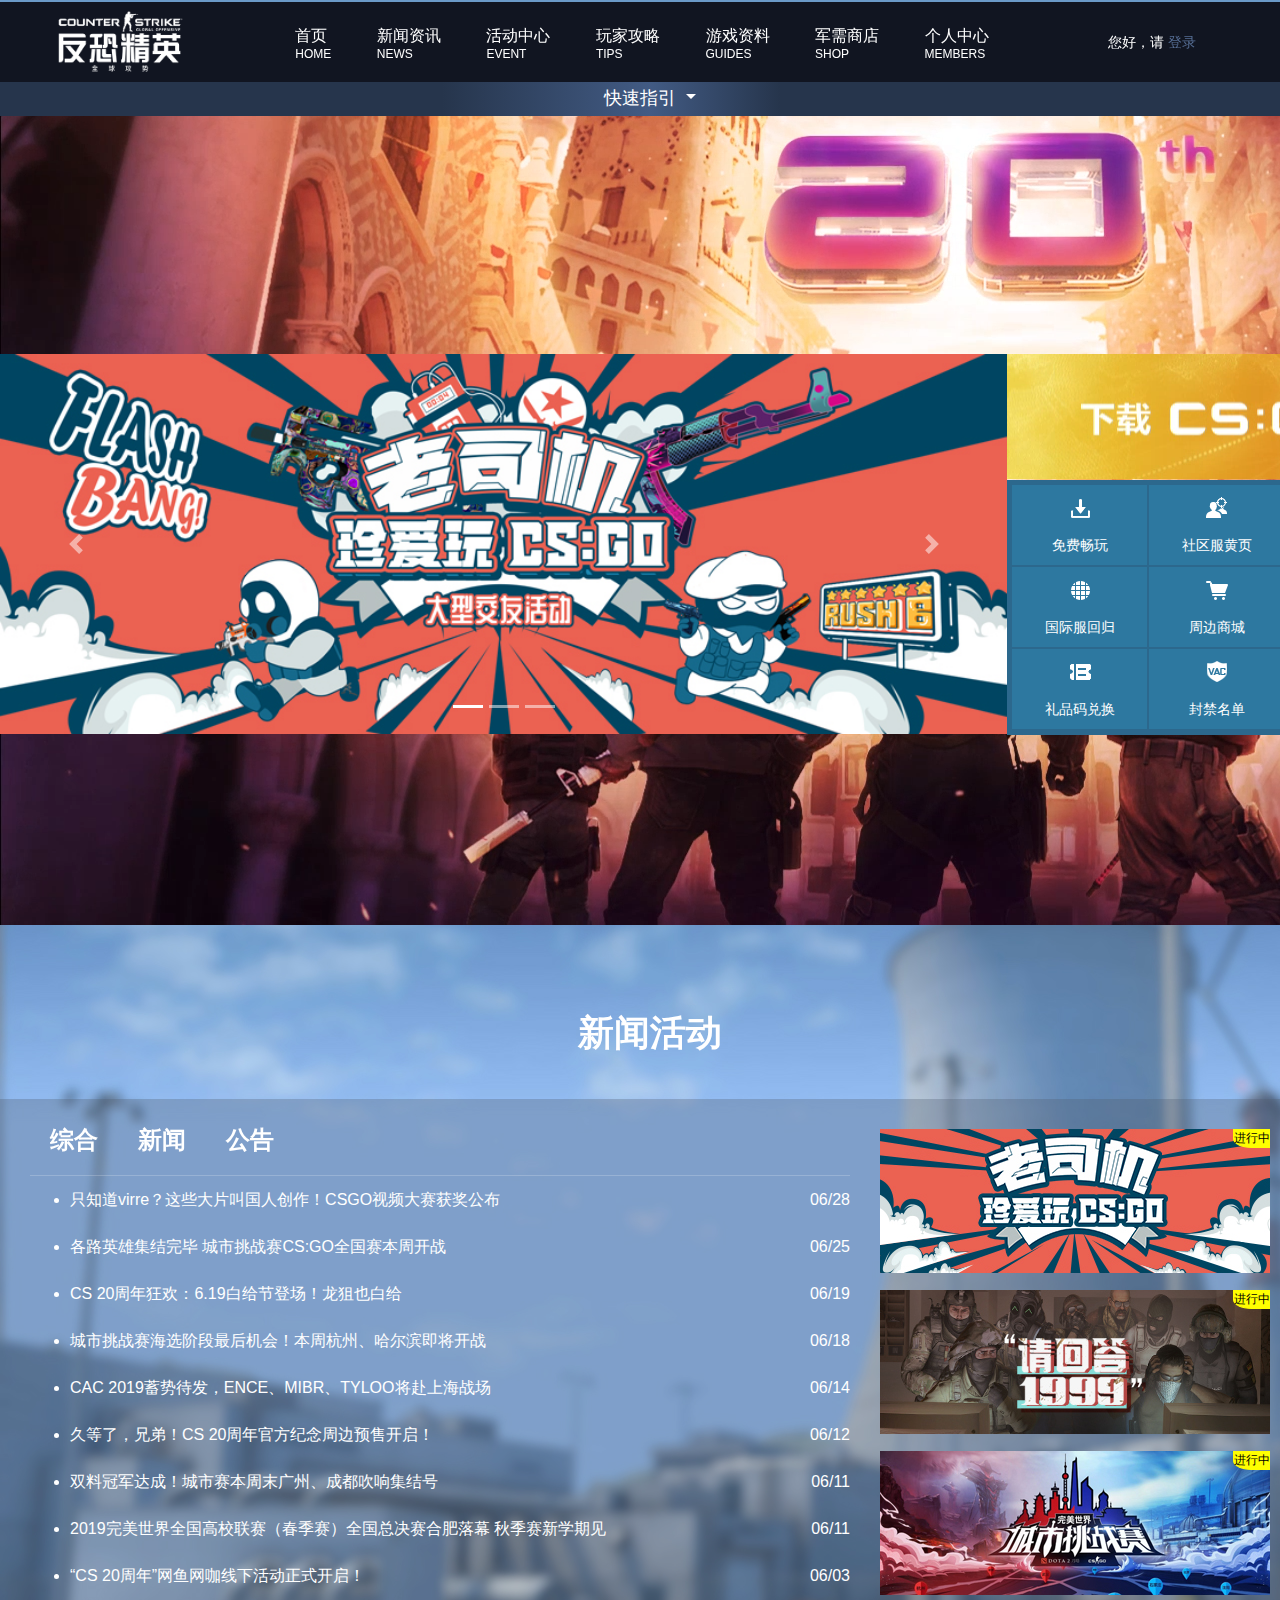
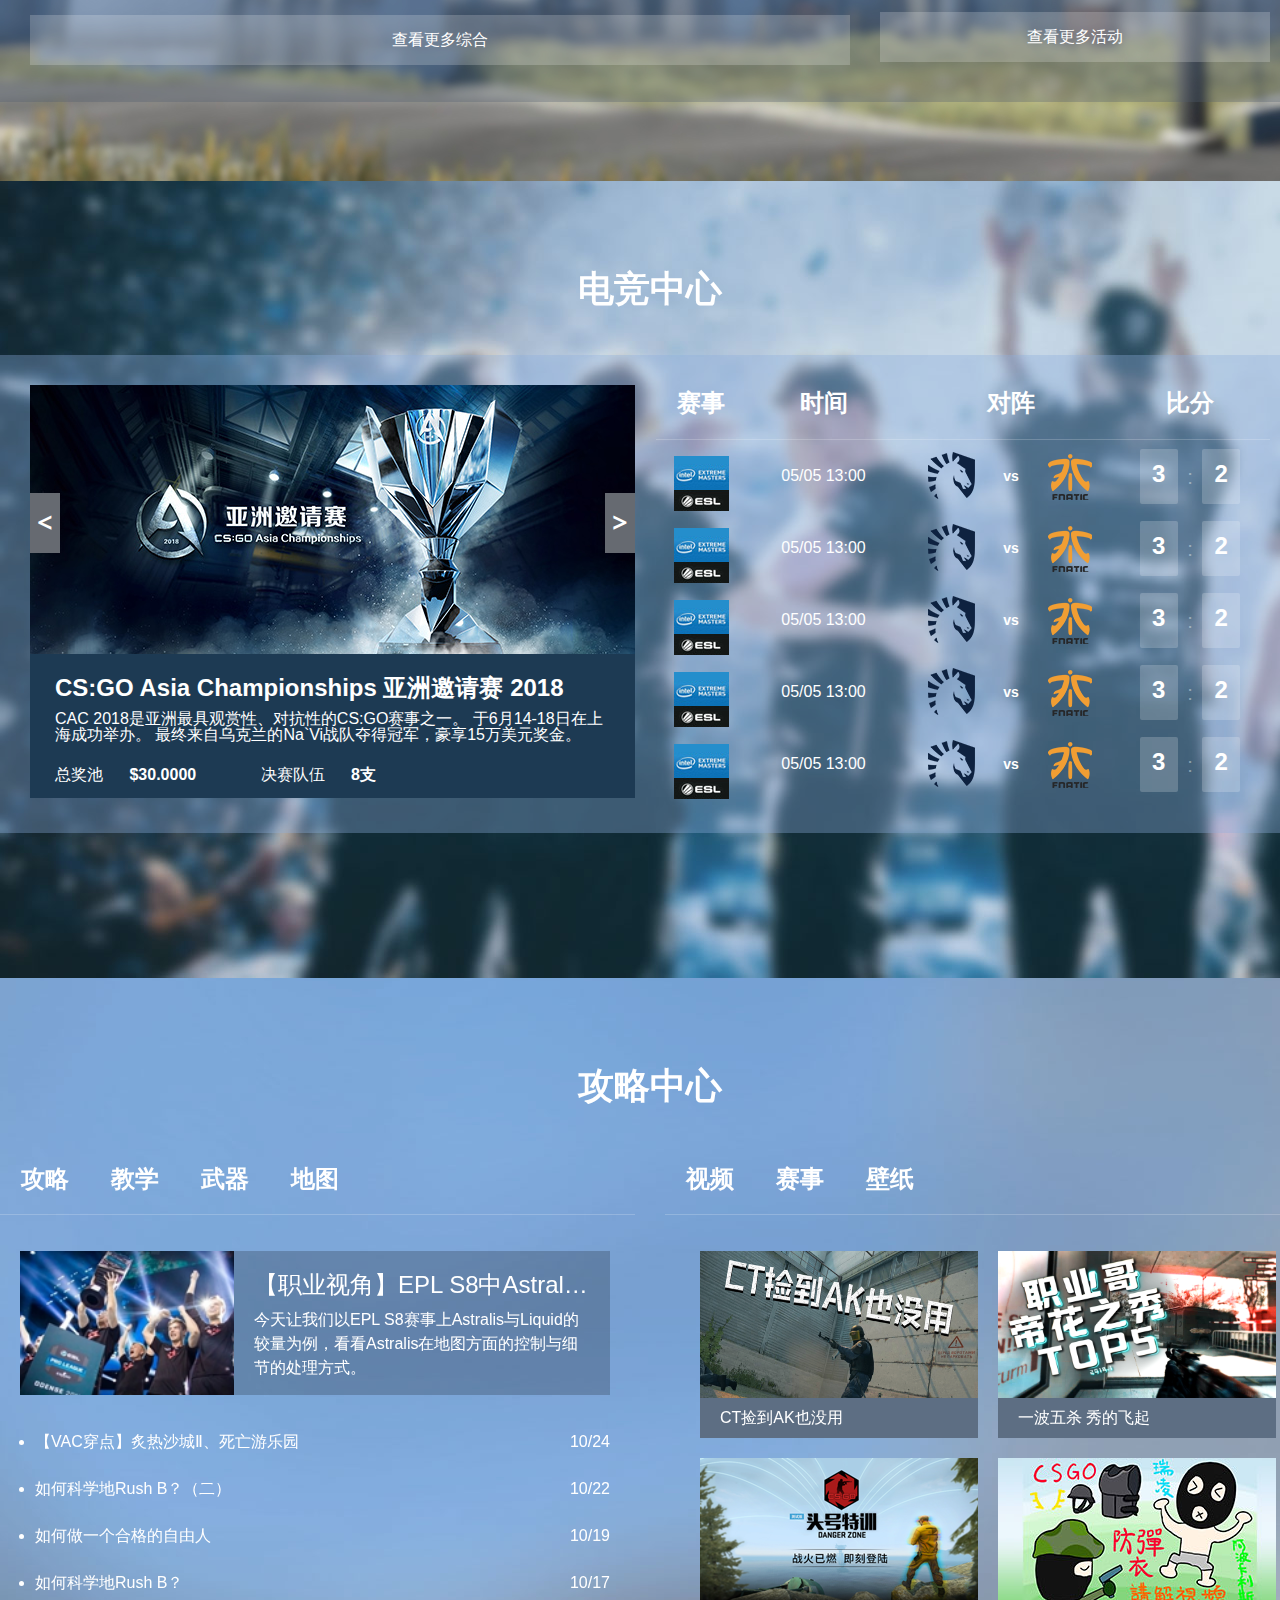
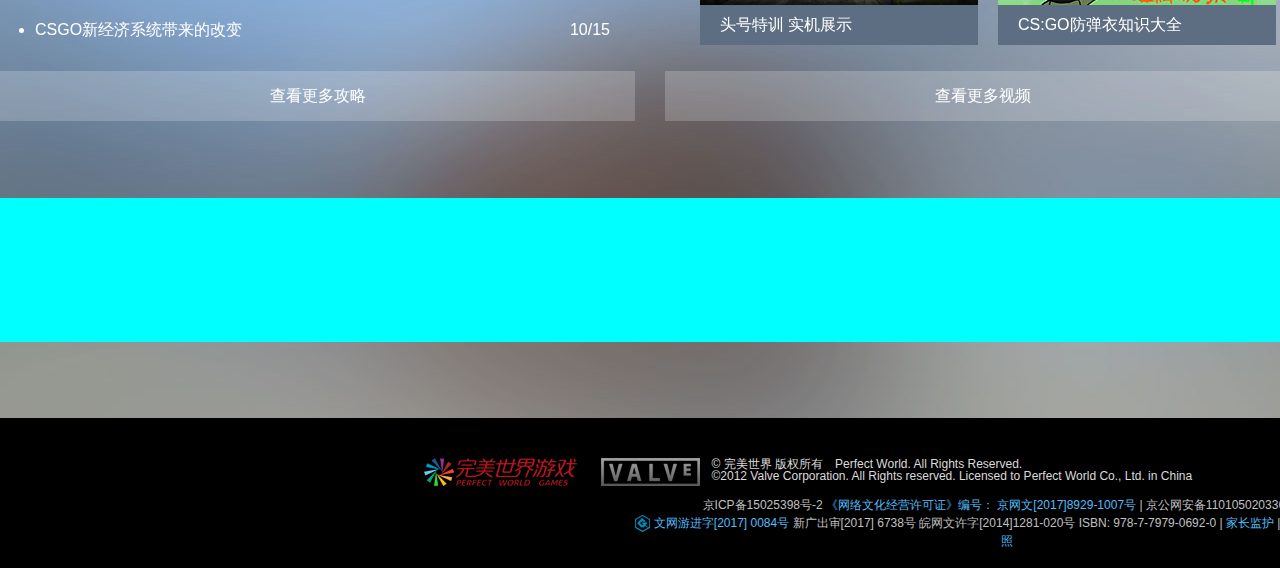
<file: html/index.html>
<!DOCTYPE html>
<html>
<head lang="en">
    <meta charset="UTF-8">
    <meta name="viewport" content="width=device-width,initial-scale=1"/>
    <title></title>
    <!--引入4个文件，必须主义倒入顺序-->
    <link rel="stylesheet" href="../css/bootstrap.css"/>
    <script src="../js/jquery.min.js"></script>
    <script src="../js/popper.min.js"></script>
    <script src="../js/bootstrap.min.js"></script>
    <link rel="stylesheet" href="../css/index.css"/>
    <link rel="stylesheet" href="../css/homepage.css"/>
    <link rel="stylesheet" href="../css/guide.css"/>
    <link rel="stylesheet" href="../css/layout.css"/>
    <link rel="stylesheet" href="../css/bg3.css"/>
    <style>
        .bg4 {
            background: url(../csgoimg/bg4.jpg);
            height: 1040px;
            background-position-y:-381px;
            background-repeat: no-repeat;
        }
        .bg4 .title{
            font-size: 36px;
            font-weight: 700;
            text-align: center;
            line-height: 1;
            padding: 90px 0 40px;
            color:#fff;
        }
        .bg4 .psp_inner{
            width: 1300px;
            margin:0 auto;
        }
        .psp_inner .psp_left {
            width: 635px;
            height: 576px;
            margin-right: 30px;
            color: #fff;
            float: left;

        }
        .psp-tabs{
            overflow: hidden;
            border-bottom: 1px solid hsla(0,0%,100%,.2);
            list-style: none;
            padding-left: 0px;
        }
        .psp-tabs li {
            color: #fff;
            font-size: 24px;
            font-weight: 700;
            height: 70px;
            line-height: 70px;
            float: left;
            position: relative;

            border-bottom: 4px solid transparent;
            cursor: pointer;
        }
        .psp-tabs li a{
            float: left;
            width: 90px;
            height: 70px;
            text-align: center;
            color: #fff;
            text-decoration: none;
        }
        #psp_details{
            position: relative;

        }
        #psp_details #gonglue,#psp_details #jiaoxue,#psp_details #wuqi,#psp_details #ditu{
            position: absolute;
        }
        .media_psp{
            height: 144px;
            margin: 36px 20px 0;
            background-color: rgba(0,0,0,.2);
            margin-right:25px;
        }

        .media_psp img{
            height: 144px;
        }

        .media_psp dt{
            width: 214px;
            height: 144px;
            overflow: hidden;
            float: left;

        }
        .media_psp dd{
            overflow: hidden;
            padding: 20px;
            position: relative;
        }
        .media_psp h4{
            font-size: 24px;
        }
        .psp_left .ul_gl{
            padding-left:40px;
            margin: 23px 25px 18px -5px;

        }
        .psp_left .ul_gl a{
            color: #fff;
            line-height: 47px;
        }
        #psp_details .a_btn,.psp_right .a_btn{
            color: #fff;
            font-size: 16px;
            text-align: center;
            display: block;
            height: 50px;
            text-decoration: none;
            line-height: 50px;
            background-color: hsla(0,0%,100%,.2);

        }
        #psp_details .tab-pane,#other_psp .tab_pane{
            display: none;
        }

        #psp_details .active,#other_psp .active{
            display: block;
        }
        .psp-tabs li:hover{
            border-bottom: 4px solid #fff;
            margin-bottom: -4px;
        }
        .psp_right{
            width: 635px;
            float: left;
        }
        .psp_right .other_thing{
            padding: 0 25px;
            margin: 26px 0 16px 0;
        }
        .other_thing table tr div{
            width: 278px;
            height: 147px;
            overflow: hidden;
        }
        .other_thing table tr tr{
            width: 278px;
            height: 188px;

        }
        .psp_right .other_thing img{
            width: 100%;
            height: 100%;
            transition: .3s ease-in-out;;
        }
        .other_thing .bizhi_img{
            width: 278px;
            height: 188px;
        }
        .other_thing .tab_img,.other_thing .bizhi_img{
            position: relative;
        }
        .psp_right .other_thing a{
            text-decoration: none;
            height: 100%;
            position: relative;
            cursor: pointer;
        }
        .psp_right .other_thing a:hover img {
            transform: scale(1.1, 1.1);
        }
        .psp_right .other_thing h3{
            color: #fff;
            font-size: 16px;
            height: 40px;
            line-height: 40px;
            padding: 0 20px;
            background-color: #5d6e83;
        }
        .other_thing .right_tab td{
            padding: 10px;
        }
        .other_thing .right_tab h3{
            margin-bottom: 0px;
            overflow: hidden;
            text-overflow: ellipsis;
            white-space: nowrap;
            max-width: 278px;
        }
        .bg4 .sprite{
            width: 1300px;
            height: 144px;
            padding-top: 94px;
            padding-left: 64px;
            background-color: aqua;
            margin: auto;
            margin-top: 77px;
        }
    </style>
</head>
<body>
<div class="body_index">
<div class="bg1" style="height: 925px">
    <div class="top1" >
        <div id="top1_1">
            <div id="top">
                <div class="ul_f_l">
                    <ul class="nav justify-content-around">

                        <li class="nav-item">
                            <div class="top_logo">
                                <a  href="https://www.csgo.com.cn/" target="_blank"><img class="img_logo_top"  src="../csgoimg/h5课程表.png" alt="反恐精英"/></a>
                            </div>
                        </li>
                        <li class="nav-item">
                            <a class="nav-link" href="https://www.csgo.com.cn/" target="_blank">
                                <h4 class="text-white mt-3 mb-0 h4_top">首页</h4>
                            <p class="p_top">HOME</p>
                            </a>
                        </li>
                        <li class="nav-item">
                            <a class="nav-link" href="https://www.csgo.com.cn/news/index.html" target="_blank">
                                <h4 class="text-white mt-3 mb-0 h4_top">新闻资讯</h4>
                                <p class="p_top">NEWS</p>
                            </a>
                        </li>
                        <li class="nav-item">
                            <a class="nav-link" href="https://www.csgo.com.cn/activity/index.html" target="_blank">
                                <h4 class="text-white mt-3 mb-0 h4_top">活动中心</h4>
                                <p class="p_top">EVENT</p>
                            </a>
                        </li>
                        <li class="nav-item">
                            <a class="nav-link" href="https://www.csgo.com.cn/strategy/index.html" target="_blank">
                                <h4 class="text-white mt-3 mb-0 h4_top">玩家攻略</h4>
                                <p class="p_top">TIPS</p>
                            </a>
                        </li>
                        <li class="nav-item">
                            <a class="nav-link" href="https://www.csgo.com.cn/hd/1610/info/index.html" target="_blank">
                                <h4 class="text-white mt-3 mb-0 h4_top">游戏资料</h4>
                                <p class="p_top">GUIDES</p>
                            </a>
                        </li>
                        <li class="nav-item">
                            <a class="nav-link" href="https://shop.csgo.com.cn/" target="_blank">
                                <h4 class="text-white mt-3 mb-0 h4_top">军需商店</h4>
                                <p class="p_top">SHOP</p>
                            </a>
                        </li>
                        <li class="nav-item">
                            <a class="nav-link" href="https://members.csgo.com.cn/" target="_blank">
                                <h4 class="text-white mt-3 mb-0 h4_top">个人中心</h4>
                                <p class="p_top">MEMBERS</p>
                            </a>
                        </li>
                        <li class="nav-item">
                            <div class="text-white top_denglu">
                                <p>您好，请<a class="text-denglu" data-toggle="modal" data-target="#mymodal" style="text-decoration: none" href=""> 登录</a></p>
                                <div id="mymodal" class="modal">
                                    <div class="modal-dialog">
                                        <div class="modal-content">
                                            <table></table>
                                            <div class="denglu">
                                                <h2>完美通行证账号登录</h2>
                                                <p><a href="https://www.csgo.com.cn/faq/fordota2.html" target="_blank">国服Dota2玩家</a>请使用已绑定的完美通行证直接登录</p>
                                                <p><a href="https://members.csgo.com.cn/findPwAccount" target="_blank">通过CSGO/Dota2账号找回完美通行证</a></p>
                                                <div style="margin-bottom:-16px ">
                                                    <div class="input_text">
                                                        <div class="png_img"><img src="../csgoimg/denglu_id.png" alt=""/></div>
                                                        <form action="">
                                                            <input class="" placeholder="输入您的手机号/邮箱地址/个性账号" type="text" />
                                                            <input class="reset" type="reset" value=""/>
                                                        </form>
                                                    </div>
                                                    <div class="input_pwd">
                                                        <div class="png_img"><img src="../csgoimg/denglu_pwd.png" alt=""/></div>
                                                        <form action="">
                                                            <input class="" placeholder="输入您的密码" type="password"/>
                                                            <input class="reset" type="reset" value=" "/>
                                                        </form>
                                                    </div>
                                                </div>
                                                <div class="rum_id">
                                                    <div class="rum_id_input">
                                                        <input type="checkbox"/>
                                                        <span>&nbsp;&nbsp;&nbsp;记住账号</span>
                                                        <a class="float-right forget_pwd"  href="https://passport.wanmei.com/password/" target="_blank">忘记密码</a>
                                                    </div>
                                                </div>
                                                <div class="clear"></div>
                                                <div class="denglu_btn">
                                                    <a href="">登录</a>
                                                </div>
                                                <div class="creat_btn">
                                                    <a href="https://passport.wanmei.com/reg/?s=csgo" target="_blank">注册完美通行证</a>
                                                </div>
                                            </div>
                                        </div>
                                    </div>
                                </div>
                            </div>
                        </li>
                    </ul>

                </div>
            </div>
        </div>
        <div id="parent" class="card border-0">
            <div class="card-header">
                <a id="zhi_yin" class="card-link " data-toggle="collapse" href="#c1" style="display: block" target="_blank">
                    <div class="zhiyin_m dropdown-toggle">
                        快速指引<span></span>
                    </div>

                </a>
            </div>
            <div id="c1" class="collapse" data-parent="#parent">
                <div class="guide">
                    <ul class="guide_ul">
                        <li class="brown">
                            <p class="step">第一步</p>
                            <a class="step_1" href="https://www.csgo.com.cn/download/index.html" target="_blank">下载国服客户端</a>
                        </li>
                        <li class="blue">
                            <p class="step">第二步</p>
                            <p class="step_2">
                                客户端内注册
                                <a href="javascript:">
                                    CS:GO账号
                                    <img style="width: 18px" src="../csgoimg/help.png" alt=""/>
                                </a>
                            </p>
                        </li>
                        <li class="blue">
                            <p class="step">第三步</p>
                            <p class="step_2">
                                注册并绑定
                                <a href="javascript:">
                                    完美通行证
                                    <img style="width: 18px" src="../csgoimg/help.png" alt=""/>
                                </a>
                            </p>
                        </li>
                        <li class="blue">
                            <p class="step">第四步</p>
                            <p class="step_3" style="margin-top: -15px">方式1：完成<a href="https://passport.wanmei.com/sso/login?service=csgo&location=2f69647665726966792f3f747970653d30" target="_blank">荣耀认证</a>免费获取CS:GO</p>
                            <p class="step_3">方式2：89元付费购买CS:GO</p>
                            <p class="step_3">方式3：2018年12月7日前购买国际服游戏的账号可以直接回归</p>
                        </li>
                        <li class="brown" target="_blank">
                            <p class="step">第五步</p>
                            <p class="step_5">立即享受畅爽国服</p>
                        </li>
                    </ul>
                    <div class="sub">
                        <div class="sub_1">
                            <span>官网内进行</span>
                        </div>
                        <div class="sub_2">
                            <span>国服客户端进行</span>
                        </div>
                        <div class="sub_3">
                            <span>可用国服客户端登录或在
                                <a href="javascript:" target="_blank">Steam加参数
                                    <img style="width: 16px" src="../csgoimg/help.png" alt=""/>
                                </a>
                            </span>
                        </div>
                    </div>

                </div>
            </div>
        </div>
    </div>
<div>
    <div class="lb_margin">
        <!--轮播-->
        <div id="demo" class="carousel slide float-left lb_left" data-ride="carousel">
            <!-- 1.轮播图片carousel-inner-->
            <div class="carousel-inner">
                <div class="carousel-item active">
                    <a href="https://csgo.wanmei.com/friends" target="_blank" ><img class="w-lb" src="../csgoimg/lb1.jpg"/></a>
                </div>
                <div class="carousel-item">
                    <a href="https://shop.csgo.com.cn/" target="_blank"><img class="w-lb" src="../csgoimg/lb2.jpg"/></a>
                </div>
                <div class="carousel-item">
                    <a href="https://esports.wanmei.com/citychallenge" target="_blank"><img class="w-lb" src="../csgoimg/lb3.jpg"/></a>
                </div>
            </div>
            <!-- 2.左右箭头-->
            <a data-slide="prev" href="#demo" class="carousel-control-prev">
                <span class="carousel-control-prev-icon"></span>
            </a>
            <a data-slide="next" href="#demo" class="carousel-control-next">
                <span class="carousel-control-next-icon"></span>
            </a>
            <!-- 3.轮播指示器-->
            <ul class="carousel-indicators">
                <li data-target="#demo" data-slide-to="0" class="active"></li>
                <li data-target="#demo" data-slide-to="1"></li>
                <li data-target="#demo" data-slide-to="2"></li>
            </ul>
        </div>
        <div class="float-left">
            <a href="https://www.csgo.com.cn/download/index.html" target="_blank" class="pb-0"><video style="width:420px" src="../csgoimg/down-csgo.MP4" loop autoplay muted></video></a>
            <div class="logo_center"style="margin-top:-6px;" >
                <div><a class="float-left logo_a_9" href="https://www.csgo.com.cn/obguide/index.html" target="_blank"><img src="../csgoimg/01.png" alt=""/><p>免费畅玩</p></a></div>
                <div><a class="float-left logo_a_9" href="http://csgo.wanmei.com/communityserver" target="_blank"><img src="../csgoimg/02.png" alt=""/><p>社区服黄页</p></a></div>
                <div><a class="float-left logo_a_9" href="https://members.csgo.com.cn/pay/" target="_blank"><img src="../csgoimg/03.png" alt=""/><p>游戏充值</p></a></div>
                <div><a class="float-left logo_a_9" href="https://www.csgo.com.cn/news/gamenews/20170913/206234.shtml" target="_blank"><img src="../csgoimg/04.png" alt=""/><p>国际服回归</p></a></div>
                <div><a class="float-left logo_a_9" href="https://shop.csgo.com.cn/" target="_blank"><img src="../csgoimg/05.png" alt=""/><p>周边商城</p></a></div>
                <div><a class="float-left logo_a_9" href="https://www.csgo.com.cn/hd/1704/newerguide/index.html" target="_blank"><img src="../csgoimg/06.png" alt=""/><p>常见问题</p></a></div>
                <div><a class="float-left logo_a_9" href="https://csgo.wanmei.com/redeem" target="_blank"><img src="../csgoimg/07.png" alt=""/><p>礼品码兑换</p></a></div>
                <div><a class="float-left logo_a_9" href="https://csgo.wanmei.com/vacban/list" target="_blank"><img src="../csgoimg/08.png" alt=""/><p>封禁名单</p></a></div>
                <div><a class="float-left logo_a_9" href="https://pvp.wanmei.com/main.html#m-csgo" target="_blank"><img src="../csgoimg/09.png" alt=""/><p>完美对战平台</p></a></div>
            </div>
        </div>
    </div>
</div>
    <div class="clear"></div>
</div>
<div class="bg2">
    <div class="title_content">
        <h1 class="news-title">新闻活动</h1>
    </div>
    <div class="news-panel">
        <div class="col-left">
            <ul class="nav new-tabs ul_news_title">
                <li>
                    <a data-toggle="tab" class="a_news_title" href="#zh">综合</a>
                </li>
                <li class="">
                    <a data-toggle="tab" class="a_news_title" href="#xw">新闻</a>
                </li>
                <li class="">
                    <a data-toggle="tab" class="a_news_title" href="#gg">公告</a>
                </li>
            </ul>
            <div class="tab-content">
                <div id="zh" class="tab-pane active">
                    <ul class="ul_news_content">
                        <li><a href="">只知道virre？这些大片叫国人创作！CSGO视频大赛获奖公布</a><span class="float-right active" style="text-align: right;line-height: 47px;">06/28</span></li>
                        <li><a href="">各路英雄集结完毕 城市挑战赛CS:GO全国赛本周开战</a><span class="float-right" style="text-align: right;line-height: 47px;">06/25</span></li>
                        <li><a href="">CS 20周年狂欢：6.19白给节登场！龙狙也白给</a><span class="float-right" style="text-align: right;line-height: 47px;">06/19</span></li>
                        <li><a href="">城市挑战赛海选阶段最后机会！本周杭州、哈尔滨即将开战</a><span class="float-right" style="text-align: right;line-height: 47px;">06/18</span></li>
                        <li><a href="">CAC 2019蓄势待发，ENCE、MIBR、TYLOO将赴上海战场</a><span class="float-right" style="text-align: right;line-height: 47px;">06/14</span></li>
                        <li><a href="">久等了，兄弟！CS 20周年官方纪念周边预售开启！</a><span class="float-right" style="text-align: right;line-height: 47px;">06/12</span></li>
                        <li><a href="">双料冠军达成！城市赛本周末广州、成都吹响集结号</a><span class="float-right" style="text-align: right;line-height: 47px;">06/11</span></li>
                        <li><a href="">2019完美世界全国高校联赛（春季赛）全国总决赛合肥落幕 秋季赛新学期见</a><span class="float-right" style="text-align: right;line-height: 47px;">06/11</span></li>
                        <li><a href="">“CS 20周年”网鱼网咖线下活动正式开启！</a><span class="float-right" style="text-align: right;line-height: 47px;">06/03</span></li>
                    </ul>
                    <a class="a_btn" href="">查看更多综合</a>
                </div>
                <div id="xw" class="tab-pane">
                    <ul class="ul_news_content">
                        <li><a href="">只知道virre？这些大片叫国人创作！CSGO视频大赛获奖公布</a><span class="float-right active" style="text-align: right;line-height: 47px;">06/28</span></li>
                        <li><a href="">各路英雄集结完毕 城市挑战赛CS:GO全国赛本周开战</a><span class="float-right" style="text-align: right;line-height: 47px;">06/25</span></li>
                        <li><a href="">CS 20周年狂欢：6.19白给节登场！龙狙也白给</a><span class="float-right" style="text-align: right;line-height: 47px;">06/19</span></li>
                        <li><a href="">城市挑战赛海选阶段最后机会！本周杭州、哈尔滨即将开战</a><span class="float-right" style="text-align: right;line-height: 47px;">06/18</span></li>
                        <li><a href="">CAC 2019蓄势待发，ENCE、MIBR、TYLOO将赴上海战场</a><span class="float-right" style="text-align: right;line-height: 47px;">06/14</span></li>
                        <li><a href="">久等了，兄弟！CS 20周年官方纪念周边预售开启！</a><span class="float-right" style="text-align: right;line-height: 47px;">06/12</span></li>
                        <li><a href="">双料冠军达成！城市赛本周末广州、成都吹响集结号</a><span class="float-right" style="text-align: right;line-height: 47px;">06/11</span></li>
                        <li><a href="">2019完美世界全国高校联赛（春季赛）全国总决赛合肥落幕 秋季赛新学期见</a><span class="float-right" style="text-align: right;line-height: 47px;">06/11</span></li>
                        <li><a href="">“CS 20周年”网鱼网咖线下活动正式开启！</a><span class="float-right" style="text-align: right;line-height: 47px;">06/03</span></li>
                    </ul>
                    <a class="a_btn" href="">查看更多新闻</a>
                </div>
                <div id="gg" class="tab-pane">
                    <ul class="ul_news_content">
                        <li><a href="">【更新】新地图加入头号特训匹配 5月22日更新公告
                        </a><span class="float-right active" style="text-align: right;line-height: 47px;">05/22</span></li>
                        <li><a href="">【更新】防爆盾出击！5月8日更新公告</a><span class="float-right" style="text-align: right;line-height: 47px;">05/08</span></li>
                        <li><a href="">【更新】2张新地图加入！4月26日更新公告</a><span class="float-right" style="text-align: right;line-height: 47px;">04/26</span></li>
                        <li><a href="">【更新】BUG修复 4月23日更新公告</a><span class="float-right" style="text-align: right;line-height: 47px;">04/23</span></li>
                        <li><a href="">【更新】地图细节调整 4月3日更新公告</a><span class="float-right" style="text-align: right;line-height: 47px;">04/03</span></li>
                        <li><a href="">【更新】殒命大厦加入服役生涯组！3月29日更新公告</a><span class="float-right" style="text-align: right;line-height: 47px;">03/29</span></li>
                        <li><a href="">卡托维兹Major国服抽奖活动中奖名单</a><span class="float-right" style="text-align: right;line-height: 47px;">03/21</span></li>
                        <li><a href="">【更新】殒命大厦加入竞技地图池 3月20日更新公告</a><span class="float-right" style="text-align: right;line-height: 47px;">03/20</span></li>
                        <li><a href="">Major限时优惠活动抽奖页面上线公告</a><span class="float-right" style="text-align: right;line-height: 47px;">03/13</span></li>
                    </ul>
                    <a class="a_btn" href="">查看更多公告</a>
                </div>
            </div>
        </div>
        <div class="col-right">
            <a href=""><div class="r_bgimg1"><span>进行中</span></div></a>
            <a href=""><div class="r_bgimg2"><span>进行中</span></div></a>
            <a href=""><div class="r_bgimg3"><span>进行中</span></div></a>
            <div><a class="a_btn" href="">查看更多活动</a></div>
        </div>
    </div>
</div>
<div class="bg3">
    <div class="title_content">
        <h1>电竞中心</h1>
    </div>
    <div class="ele_tab1">
        <div class="tab1_left">
            <a href="https://csgo.wanmei.com/cac2018/" target="_blank"><img style="height: 270px" src="../csgoimg/invite_Asia.jpg" alt=""/></a>
            <a class="go_left" href="javascript:"><</a>
            <a class="go_right" href="javascript:">></a>

            <div class="left_bottom">
                <table></table>
                <h3>CS:GO Asia Championships 亚洲邀请赛 2018</h3>
                <p class="p1">
                    CAC 2018是亚洲最具观赏性、对抗性的CS:GO赛事之一。
                    于6月14-18日在上海成功举办。
                    最终来自乌克兰的Na`Vi战队夺得冠军，豪享15万美元奖金。
                </p>
                <p class="p2">总奖池 <b>$30.0000</b> 决赛队伍 <b>8支</b></p>
            </div>
        </div>
        <div class="tab1_right">
            <div class="title_header">
                <div class="s_s" style="width:90px ">赛事</div>
                <div class="s_j" style="width:155px ">时间</div>
                <div class="d_z" style="width: 220px; ">对阵</div>
                <div class="b_f" style="width: 138px; ">比分</div>
            </div>
            <div class="details_duizhen">
                <div class="row">
                    <div class="col-saishi">
                        <img src="../csgoimg/team.jpg" class="mCS_img_loaded">
                    </div>
                    <div class="col-shijian">05/05 13:00</div>
                    <div class="col-duizheng">
                        <img src="../csgoimg/team1.png" class="mCS_img_loaded">
                        <span>vs</span>
                        <img src="../csgoimg/team2.png" class="mCS_img_loaded">
                    </div>
                    <div class="col-bifen">
                        <span class="s1">3</span>
                        <span class="s2">:</span>
                        <span class="s3">2</span>
                    </div>
                </div>
                <div class="row">
                    <div class="col-saishi">
                        <img src="../csgoimg/team.jpg" class="mCS_img_loaded">
                    </div>
                    <div class="col-shijian">05/05 13:00</div>
                    <div class="col-duizheng">
                        <img src="../csgoimg/team1.png" class="mCS_img_loaded">
                        <span>vs</span>
                        <img src="../csgoimg/team2.png" class="mCS_img_loaded">
                    </div>
                    <div class="col-bifen">
                        <span class="s1">3</span>
                        <span class="s2">:</span>
                        <span class="s3">2</span>
                    </div>
                </div>
                <div class="row">
                    <div class="col-saishi">
                        <img src="../csgoimg/team.jpg" class="mCS_img_loaded">
                    </div>
                    <div class="col-shijian">05/05 13:00</div>
                    <div class="col-duizheng">
                        <img src="../csgoimg/team1.png" class="mCS_img_loaded">
                        <span>vs</span>
                        <img src="../csgoimg/team2.png" class="mCS_img_loaded">
                    </div>
                    <div class="col-bifen">
                        <span class="s1">3</span>
                        <span class="s2">:</span>
                        <span class="s3">2</span>
                    </div>
                </div>
                <div class="row">
                    <div class="col-saishi">
                        <img src="../csgoimg/team.jpg" class="mCS_img_loaded">
                    </div>
                    <div class="col-shijian">05/05 13:00</div>
                    <div class="col-duizheng">
                        <img src="../csgoimg/team1.png" class="mCS_img_loaded">
                        <span>vs</span>
                        <img src="../csgoimg/team2.png" class="mCS_img_loaded">
                    </div>
                    <div class="col-bifen">
                        <span class="s1">3</span>
                        <span class="s2">:</span>
                        <span class="s3">2</span>
                    </div>
                </div>
                <div class="row">
                    <div class="col-saishi">
                        <img src="../csgoimg/team.jpg" class="mCS_img_loaded">
                    </div>
                    <div class="col-shijian">05/05 13:00</div>
                    <div class="col-duizheng">
                        <img src="../csgoimg/team1.png" class="mCS_img_loaded">
                        <span>vs</span>
                        <img src="../csgoimg/team2.png" class="mCS_img_loaded">
                    </div>
                    <div class="col-bifen">
                        <span class="s1">3</span>
                        <span class="s2">:</span>
                        <span class="s3">2</span>
                    </div>
                </div>
                <div class="row">
                    <div class="col-saishi">
                        <img src="../csgoimg/team.jpg" class="mCS_img_loaded">
                    </div>
                    <div class="col-shijian">05/05 13:00</div>
                    <div class="col-duizheng">
                        <img src="../csgoimg/team1.png" class="mCS_img_loaded">
                        <span>vs</span>
                        <img src="../csgoimg/team2.png" class="mCS_img_loaded">
                    </div>
                    <div class="col-bifen">
                        <span class="s1">3</span>
                        <span class="s2">:</span>
                        <span class="s3">2</span>
                    </div>
                </div>
                <div class="row">
                    <div class="col-saishi">
                        <img src="../csgoimg/team.jpg" class="mCS_img_loaded">
                    </div>
                    <div class="col-shijian">05/05 13:00</div>
                    <div class="col-duizheng">
                        <img src="../csgoimg/team1.png" class="mCS_img_loaded">
                        <span>vs</span>
                        <img src="../csgoimg/team2.png" class="mCS_img_loaded">
                    </div>
                    <div class="col-bifen">
                        <span class="s1">3</span>
                        <span class="s2">:</span>
                        <span class="s3">2</span>
                    </div>
                </div>
                <div class="row">
                    <div class="col-saishi">
                        <img src="../csgoimg/team.jpg" class="mCS_img_loaded">
                    </div>
                    <div class="col-shijian">05/05 13:00</div>
                    <div class="col-duizheng">
                        <img src="../csgoimg/team1.png" class="mCS_img_loaded">
                        <span>vs</span>
                        <img src="../csgoimg/team2.png" class="mCS_img_loaded">
                    </div>
                    <div class="col-bifen">
                        <span class="s1">3</span>
                        <span class="s2">:</span>
                        <span class="s3">2</span>
                    </div>
                </div>
            </div>

        </div>
    </div>
</div>
<div class="bg4">
    <div class="title_content">
        <header class="title">攻略中心</header>
    </div>
    <div class="psp_inner">
        <div class="psp_left">
            <ul class="nav psp-tabs j_tabs_navs">
                <li class="active"><a href="#gonglue" data-toggle="tab" >攻略</a></li>
                <li><a href="#jiaoxue" data-toggle="tab" >教学</a></li>
                <li><a href="#wuqi" data-toggle="tab">武器</a></li>
                <li><a href="#ditu" data-toggle="tab">地图</a></li>
            </ul>
            <div id="psp_details">
                <div id="gonglue" class="tab-pane active">
                    <dl class="media_psp">
                        <dt>
                            <a href="https://www.csgo.com.cn/article/details/20190110/213051.html">
                                <img src="../csgoimg/psp_1.jpg" alt=""/>
                            </a>
                        </dt>
                        <dd>
                            <h4 class="text-truncate ">【职业视角】EPL S8中Astralis在小镇的进攻与残局</h4>
                            <p>今天让我们以EPL S8赛事上Astralis与Liquid的较量为例，看看Astralis在地图方面的控制与细节的处理方式。</p>
                        </dd>
                    </dl>
                    <ul class="ul_gl">
                        <li><a href="">【VAC穿点】炙热沙城Ⅱ、死亡游乐园</a><span class="float-right active" style="text-align: right;line-height: 47px;">10/24</span></li>
                        <li><a href="">如何科学地Rush B？（二）</a><span class="float-right" style="text-align: right;line-height: 47px;">10/22</span></li>
                        <li><a href="">如何做一个合格的自由人</a><span class="float-right" style="text-align: right;line-height: 47px;">10/19</span></li>
                        <li><a href="">如何科学地Rush B？</a><span class="float-right" style="text-align: right;line-height: 47px;">10/17</span></li>
                        <li><a href="">CSGO新经济系统带来的改变</a><span class="float-right" style="text-align: right;line-height: 47px;">10/15</span></li>

                    </ul>
                    <a class="a_btn" href="">查看更多攻略</a>
                </div>
                <div id="jiaoxue" class="tab-pane">
                    <dl class="media_psp">
                        <dt>
                            <a href="https://www.csgo.com.cn/article/details/20190110/213051.html">
                                <img src="../csgoimg/psp_1.jpg" alt=""/>
                            </a>
                        </dt>
                        <dd>
                            <h4 class="text-truncate ">【职业视角】EPL S8中Astralis在小镇的进攻与残局</h4>
                            <p>今天让我们以EPL S8赛事上Astralis与Liquid的较量为例，看看Astralis在地图方面的控制与细节的处理方式。</p>
                        </dd>
                    </dl>
                    <ul class="ul_gl">
                        <li><a href="">如何科学地Rush B？（二）</a><span class="float-right" style="text-align: right;line-height: 47px;">10/22</span></li>
                        <li><a href="">如何做一个合格的自由人</a><span class="float-right" style="text-align: right;line-height: 47px;">10/19</span></li>
                        <li><a href="">如何科学地Rush B？</a><span class="float-right" style="text-align: right;line-height: 47px;">10/17</span></li>
                        <li><a href="">CSGO新经济系统带来的改变</a><span class="float-right" style="text-align: right;line-height: 47px;">10/15</span></li>
                        <li><a href="">小闪光，大作用！想玩好CSGO，这些闪光弹诀窍你得知道</a><span class="float-right" style="text-align: right;line-height: 47px;">01/25</span></li>

                    </ul>
                    <a class="a_btn" href="">查看更多教学</a>
                </div>
                <div id="wuqi" class="tab-pane">
                    <dl class="media_psp">
                        <dt>
                            <a href="https://www.csgo.com.cn/tips/weapon/20171130/208150.shtml">
                                <img src="../csgoimg/psp_2.jpg" alt=""/>
                            </a>
                        </dt>
                        <dd>
                            <h4 class="text-truncate ">那些低调的武器，现实中足以让你尖叫</h4>
                            <p>历代CS作品中，优秀的武器系统一直是游戏的亮点之一。</p>
                        </dd>
                    </dl>
                    <ul class="ul_gl">
                        <li><a href="">如何用PS绘制一把专属自己的枪械皮肤</a><span class="float-right active" style="text-align: right;line-height: 47px;">10/24</span></li>
                        <li><a href="">【CSGO水浒传】第三期：黑旋风李逵——P90</a><span class="float-right" style="text-align: right;line-height: 47px;">10/20</span></li>
                        <li><a href="">【CSGO水浒传】第二期：豹子头林冲——AK-47</a><span class="float-right" style="text-align: right;line-height: 47px;">10/19</span></li>
                        <li><a href="">CSGO水浒英雄榜之双鞭呼延灼——M4A4</a><span class="float-right" style="text-align: right;line-height: 47px;">10/18</span></li>
                        <li><a href="">暴匪专用 怼脸必备——Sawed-Off</a><span class="float-right" style="text-align: right;line-height: 47px;">09/05</span></li>

                    </ul>
                    <a class="a_btn" href="">查看更多武器</a>
                </div>
                <div id="ditu" class="tab-pane">
                    <dl class="media_psp">
                        <dt>
                            <a href="https://www.csgo.com.cn/tips/weapon/20171130/208150.shtml">
                                <img src="../csgoimg/psp_3.jpg" alt=""/>
                            </a>
                        </dt>
                        <dd>
                            <h4 class="text-truncate ">【VAC穿点】炙热沙城Ⅱ、死亡游乐园</h4>
                            <p>掌握穿点技巧，往往会在游戏中得到意想不到的收获。</p>
                        </dd>
                    </dl>
                    <ul class="ul_gl">
                        <li><a href="">盘点CSGO中以职业哥命名的点位</a><span class="float-right active" style="text-align: right;line-height: 47px;">11/24</span></li>
                        <li><a href="">当年沙二墨镜男，如今成了油腻中年大叔！</a><span class="float-right" style="text-align: right;line-height: 47px;">11/17</span></li>
                        <li><a href="">新炙热沙城2的枪位变化及投掷物简介（下）</a><span class="float-right" style="text-align: right;line-height: 47px;">10/27</span></li>
                        <li><a href="">新炙热沙城2的枪位变化及投掷物简介（上）</a><span class="float-right" style="text-align: right;line-height: 47px;">10/27</span></li>
                        <li><a href="">制霸沙2不是梦（上）这些枪位助你掌握先机</a><span class="float-right" style="text-align: right;line-height: 47px;">09/21</span></li>

                    </ul>
                    <a class="a_btn" href="">查看更多武器</a>
                </div>
            </div>
        </div>
        <div class="psp_right">
            <ul class="nav psp-tabs j_tabs_navs">
                <li class="active"><a href="#shipin" data-toggle="tab" >视频</a></li>
                <li><a href="#saishi" data-toggle="tab" >赛事</a></li>
                <li><a href="#bizhi" data-toggle="tab">壁纸</a></li>
            </ul>
            <div id="other_psp">
                <div id="shipin" class="tab_pane active">
                    <div class="other_thing">
                        <table class="right_tab">
                            <tr>
                                <td>
                                    <a href="">
                                        <div class="tab_img">
                                            <img src="../csgoimg/sp1.png" alt=""/>
                                        </div>
                                        <h3>CT捡到AK也没用</h3>
                                    </a>
                                </td>
                                <td>
                                    <a href="">
                                        <div class="tab_img">
                                            <img src="../csgoimg/sp2.png" alt=""/>
                                        </div>
                                        <h3>一波五杀 秀的飞起</h3>
                                    </a>
                                </td>
                            </tr>
                            <tr>
                                <td>
                                    <a href="">
                                        <div class="tab_img">
                                            <img src="../csgoimg/sp3.png" alt=""/>
                                        </div>
                                        <h3>头号特训 实机展示</h3>
                                    </a>
                                </td>
                                <td>
                                    <a href="">
                                        <div class="tab_img">
                                            <img src="../csgoimg/sp4.jpg" alt=""/>
                                        </div>
                                        <h3>CS:GO防弹衣知识大全</h3>
                                    </a>
                                </td>
                            </tr>
                        </table>
                    </div>
                    <a class="a_btn" href="">查看更多视频</a>
                </div>
                <div id="saishi" class="tab_pane">
                    <div class="other_thing">
                        <table class="right_tab">
                            <tr>
                                <td>
                                    <a href="">
                                        <div class="tab_img">
                                            <img src="../csgoimg/ss1.jpg" alt=""/>
                                        </div>
                                        <h3>人人都是KennyS</h3>
                                    </a>
                                </td>
                                <td>
                                    <a href="">
                                        <div class="tab_img">
                                            <img src="../csgoimg/ss2.jpg" alt=""/>
                                        </div>
                                        <h3>城市精英赛 表演赛 Flash Gaming VS MVP.K 第二场</h3>
                                    </a>
                                </td>
                            </tr>
                            <tr>
                                <td>
                                    <a href="">
                                        <div class="tab_img">
                                            <img src="../csgoimg/ss2.jpg" alt=""/>
                                        </div>
                                        <h3>城市精英赛 冠军挑战赛 Flash Gaming VS EPHORSE</h3>
                                    </a>
                                </td>
                                <td>
                                    <a href="">
                                        <div class="tab_img">
                                            <img src="../csgoimg/ss2.jpg" alt=""/>
                                        </div>
                                        <h3>城市精英赛 表演赛 Flash Gaming VS MVP.K 第一场</h3>
                                    </a>
                                </td>
                            </tr>
                        </table>
                    </div>
                    <a class="a_btn" href="">查看更多赛事</a>
                </div>
                <div id="bizhi" class="tab_pane">
                    <div class="other_thing">
                        <table class="right_tab">
                            <tr>
                                <td>
                                    <a href="">
                                        <div class="bizhi_img">
                                            <img src="../csgoimg/bz1.jpg" alt=""/>
                                        </div>
                                    </a>
                                </td>
                                <td>
                                    <a href="">
                                        <div class="bizhi_img">
                                            <img src="../csgoimg/bz2.jpg" alt=""/>
                                        </div>
                                    </a>
                                </td>
                            </tr>
                            <tr>
                                <td>
                                    <a href="">
                                        <div class="bizhi_img">
                                            <img src="../csgoimg/bz3.jpg" alt=""/>
                                        </div>
                                    </a>
                                </td>
                                <td>
                                    <a href="">
                                        <div class="bizhi_img">
                                            <img src="../csgoimg/bz4.jpg" alt=""/>
                                        </div>
                                    </a>
                                </td>
                            </tr>
                        </table>
                    </div>
                    <a class="a_btn" href="">查看更多壁纸</a>
                </div>
            </div>

        </div>
    </div>
    <div class="clear"></div>
    <div class="sprite">

    </div>
</div>
 <footer>
     <iframe src="footer.html" class="my_footer" frameborder="0" scrolling="no"></iframe>
 </footer>
</div>
<script>

</script>
</body>
</html>
</file>
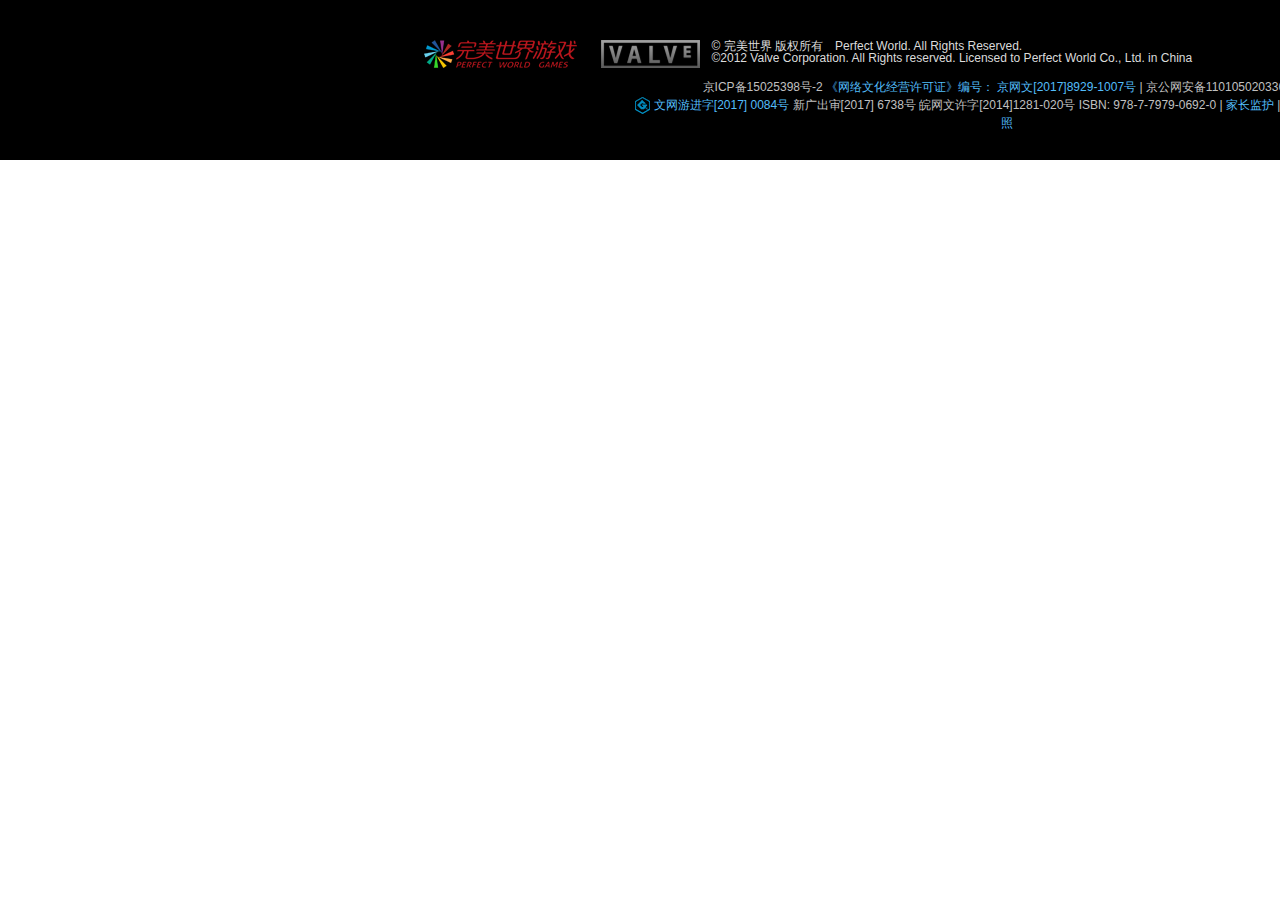
<file: html/footer.html>
<!doctype html>
<html lang="en">
<head>
    <meta charset="UTF-8">
    <title>footer</title>
    <link rel="stylesheet" href="../css/bootstrap.css"/>
    <script src="../js/jquery.min.js"></script>
    <script src="../js/popper.min.js"></script>
    <script src="../js/bootstrap.min.js"></script>
    <link rel="stylesheet" href="../css/index.css"/>
    <link rel="stylesheet" href="../css/homepage.css"/>
    <link rel="stylesheet" href="../css/guide.css"/>
    <style>
        .footer{
            background: #000;
            width: 1903px;
            height: 160px;
            margin: 0 auto;
        }
        .img{
            float: left;
            text-decoration: none;
            padding: 0 12px;
        }
        .copyright p{
            font-size: 12px;
            margin: 0;
            float: left;
            text-align: left;
            line-height: 12px;;
            max-width: 796px;
            color: #dbdbdb;
        }
        .perm p{
            font-size: 12px;
            margin: 0;
            float: left;
            max-width: 796px;
            line-height: 1.5;
            color: #c0c0c0;
            text-align: center;
        }
        .perm p a{
            color:#53bdfa;
            text-decoration: none;
        }
        .mar_0at .perm{
            width: 747px;
            margin:10px auto 0;
        }
        .mar_0at{
            width: 1300px;
            height: 160px;
            margin: 0 auto;
            padding-top: 40px;
            padding-left: 110px;
        }
    </style>
</head>
<body>
<div class="footer">
    <div class="mar_0at">
        <a class="img" href="http://www.wanmei.com/" target="_blank">
            <img src="../csgoimg/logo-wanmei20180327.png" alt=""/>
        </a>
        <a class="img" href="http://www.valvesoftware.com/" target="_blank">
            <img src="../csgoimg/logo-valve.png" alt=""/>
        </a>
        <div class="copyright">
            <p>© 完美世界 版权所有　Perfect World. All Rights Reserved.<br/>
               ©2012 Valve Corporation. All Rights reserved. Licensed to Perfect World Co., Ltd. in China</p>
        </div>
        <div class="clear"></div>
        <div class="perm">
            <p>
                京ICP备15025398号-2
                <a href="https://www.csgo.com.cn/web201709/cover1709/cultrue.html" target="_blank">《网络文化经营许可证》编号： 京网文[2017]8929-1007号</a> | 京公网安备11010502033648号
            <br/>
                <a href="http://sq.ccm.gov.cn/ccnt/sczr/service/business/emark/gameNetTag/4028c08c5a8e023e015aa2573b6a3e20" target="_blank">
                    <img src="../csgoimg/icon-gamenettag.png" alt=""/> 文网游进字[2017] 0084号</a>
                新广出审[2017] 6738号 皖网文许字[2014]1281-020号 ISBN: 978-7-7979-0692-0 |
                <a href="http://www.wanmei.com/jiazhang/index.htm" target="_blank">家长监护</a> |
                <a href="https://kf.dota2.com.cn/" target="_blank">纠纷处理</a> |
                <a href="https://img.csgo.com.cn/csgo/a1/c5/a1c579df1b601d19182936f37ffe05331562302036.jpg" target="_blank">营业执照</a>
            </p>
        </div>
    </div>
</div>
</body>
</html>
</file>
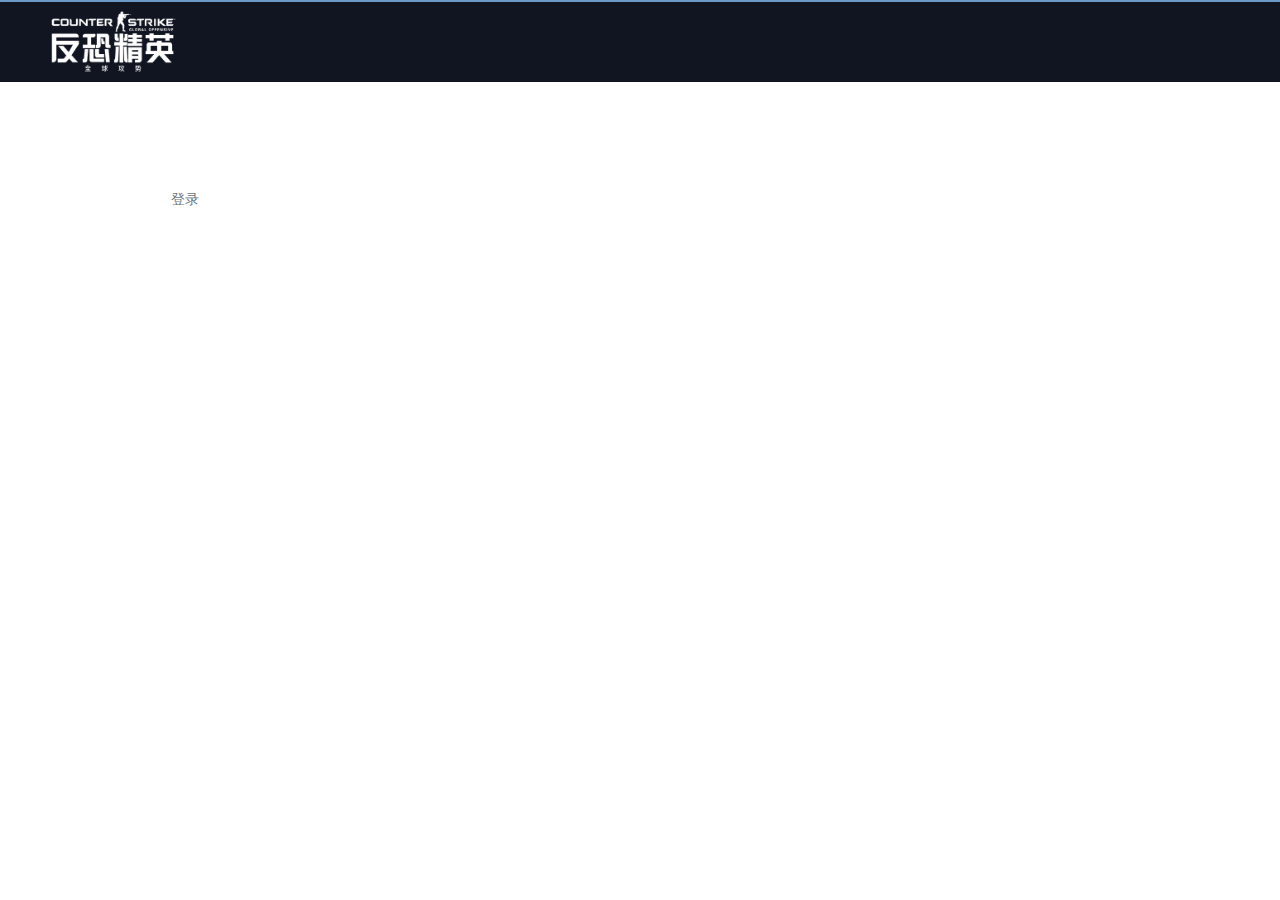
<file: html/header.html>
<!doctype html>
<html lang="en">
<head>
    <meta charset="UTF-8">
    <title>header</title>
    <link rel="stylesheet" href="../css/bootstrap.css"/>
    <script src="../js/jquery.min.js"></script>
    <script src="../js/popper.min.js"></script>
    <script src="../js/bootstrap.min.js"></script>
    <link rel="stylesheet" href="../css/index.css"/>
    <link rel="stylesheet" href="../css/homepage.css"/>
    <link rel="stylesheet" href="../css/guide.css"/>
</head>
<body>
<div class="top1">
    <div id="top1_1">
        <div id="top">
            <div>
                <a href="https://www.csgo.com.cn/" target="_blank"><img class="img_logo_top" src="../csgoimg/h5课程表.png" alt="反恐精英"/></a>
            </div>
            <div class="ul_f_l">
                <ul class="nav justify-content-around float-left ">
                    <li class="nav-item">
                        <a class="nav-link" href="https://www.csgo.com.cn/" target="_blank">
                            <h4 class="text-white mt-3 mb-0 h4_top">首页</h4>
                            <p class="p_top">HOME</p>
                        </a>
                    </li>
                    <li class="nav-item">
                        <a class="nav-link" href="https://www.csgo.com.cn/news/index.html" target="_blank">
                            <h4 class="text-white mt-3 mb-0 h4_top">新闻资讯</h4>
                            <p class="p_top">NEWS</p>
                        </a>
                    </li>
                    <li class="nav-item">
                        <a class="nav-link" href="https://www.csgo.com.cn/activity/index.html" target="_blank">
                            <h4 class="text-white mt-3 mb-0 h4_top">活动中心</h4>
                            <p class="p_top">EVENT</p>
                        </a>
                    </li>
                    <li class="nav-item">
                        <a class="nav-link" href="https://www.csgo.com.cn/strategy/index.html" target="_blank">
                            <h4 class="text-white mt-3 mb-0 h4_top">玩家攻略</h4>
                            <p class="p_top">TIPS</p>
                        </a>
                    </li>
                    <li class="nav-item">
                        <a class="nav-link" href="https://www.csgo.com.cn/hd/1610/info/index.html" target="_blank">
                            <h4 class="text-white mt-3 mb-0 h4_top">游戏资料</h4>
                            <p class="p_top">GUIDES</p>
                        </a>
                    </li>
                    <li class="nav-item">
                        <a class="nav-link" href="https://shop.csgo.com.cn/" target="_blank">
                            <h4 class="text-white mt-3 mb-0 h4_top">军需商店</h4>
                            <p class="p_top">SHOP</p>
                        </a>
                    </li>
                    <li class="nav-item">
                        <a class="nav-link" href="https://members.csgo.com.cn/" target="_blank">
                            <h4 class="text-white mt-3 mb-0 h4_top">个人中心</h4>
                            <p class="p_top">MEMBERS</p>
                        </a>
                    </li>
                </ul>
            </div>
            <div class="text-white float-left top_denglu">
                <p>您好，请<a class="text-muted" data-toggle="modal" data-target="#mymodal" style="text-decoration: none" href="">登录</a></p>
                <div id="mymodal" class="modal">
                    <div class="modal-dialog">
                        <div class="modal-content">
                            <table></table>
                            <div class="denglu">
                                <h2>完美通行证账号登录</h2>
                                <p><a href="https://www.csgo.com.cn/faq/fordota2.html">国服Dota2玩家</a>请使用已绑定的完美通行证直接登录</p>
                                <p><a href="https://members.csgo.com.cn/findPwAccount">通过CSGO/Dota2账号找回完美通行证</a></p>
                                <div style="margin-bottom:-16px ">
                                    <div class="input_text">
                                        <div class="png_img"><img src="../csgoimg/denglu_id.png" alt=""/></div>
                                        <form action="">
                                            <input class="" placeholder="输入您的手机号/邮箱地址/个性账号" type="text" />
                                            <input class="reset" type="reset" value=""/>
                                        </form>
                                    </div>
                                    <div class="input_pwd">
                                        <div class="png_img"><img src="../csgoimg/denglu_pwd.png" alt=""/></div>
                                        <form action="">
                                            <input class="" placeholder="输入您的密码" type="password"/>
                                            <input class="reset" type="reset" value=" "/>
                                        </form>
                                    </div>
                                </div>
                                <div class="rum_id">
                                    <div class="rum_id_input">
                                        <input type="checkbox"/>
                                        <span>&nbsp;&nbsp;&nbsp;记住账号</span>
                                        <a class="float-right forget_pwd"  href="">忘记密码</a>
                                    </div>
                                </div>
                                <div class="clear"></div>
                                <div class="denglu_btn">
                                    <a href="">登录</a>
                                </div>
                                <div class="creat_btn">
                                    <a href="">注册完美通行证</a>
                                </div>
                            </div>
                        </div>
                    </div>
                </div>
            </div>
        </div>
    </div>
</div>
</body>
</html>
</file>
<file: css/index.css>
.card-header {
    border: 0;
}
.clear{
    clear: both;
}
.top1{
    width: 100%;
    height: 114px;
    border-top:2px solid #6b9ac8;
}
.top_logo{
     width: 134px;
     height: 64px;
     margin-right: 100px;
 }
.img_logo_top{
    width: 134px;
    height: 64px;
    padding: 8px 0 8px 23px;
    box-sizing: content-box;
}

.ul_f_l{
    width:1000px;
    height: 77px;
}
.ul_f_l ul li{
    display: inline;

}
.top_denglu{
    width: 120px;
    line-height:80px;
    font-size:14px;
    float: left;
    position: absolute;
    margin-left: 90px;
}
.text-denglu{
    color: #566e95;
}
.text_height{
    line-height:80px;
}
.h4_top{
    font-size: 16px;
    color: white;
}
.p_top{
    font-size: 12px;
    color: white;
}
.nav>.nav-item>.nav-link{
    height: 80px;
}
.nav>.nav-item>a:hover{
    border-bottom:3px solid #3e567c;
}
.lb_margin{
    width:1428px ;
    margin: auto;
    margin-top: 240px;
    padding-right: -15px;
}
.lb_left{
    display: inline;
}
.w-lb{
    height:380px;
}
.logo_center{
    background:#2c688d;
    width:420px;
    height: 255px;
    padding: 4px;
}
.logo_a_9{
    color:#fff;
    font-size: 14px;
    width: 137px;
    height: 82px;
    background: #2d78a0;
    border:1px solid #2c688d;
    text-align: center;
    line-height: 40px;
}
.logo_a_9:hover{
    background:#95c6e09e;
    color:white;
    text-decoration: none;
}

.logo_a_9 img{
    margin-top: 4px;
    transition: 0.8s;
}
.logo_a_9:hover img{
    transform: rotateY(360deg);
}
.news-title {
    color: #fff;
    font-size: 36px;
    font-weight: 700;
    text-align: center;
    line-height: 1;
    padding: 90px 0 40px;
}
.news-panel{
    margin: auto;
    width: 1300px;
    height: 602px;

}
.news-panel .col-left{
    width: 880px;
    height: 603px;
    padding: 6px 30px 30px;
    background:#525c7052;
    color:#fff;
    display: inline;
    float: left;
}
.news-panel .col-right {
    width: 420px;
    padding-right: 30px;
    padding-top: 30px;
    float: left;
    background:#525c7052;
}
.col-left .ul_news_content li a{
    color:#fff;
    line-height: 47px;
}
.ul_news_title{
     border-bottom: 1px solid hsla(0,0%,100%,.2);
 }
.col-left .ul_news_title li a{
    color: #fff;
    font-size: 24px;
    font-weight: 700;
    height: 70px;
    line-height: 70px;
    padding: 0 20px;
    float: left;
    position: relative;
    cursor: pointer;
    text-decoration: none;
}

.col-left .new-tabs li:hover{
    border-bottom: 4px solid #fff;
    margin-bottom: -4px;
}
.r_bgimg1,.r_bgimg2,.r_bgimg3{
    margin-bottom: 17px;
}
.col-right .a_btn{
    margin-bottom: 40px;
}
.r_bgimg1 span,.r_bgimg2 span,.r_bgimg3 span{
    color: black;
    background:#ff0 ;
    font-size: 12px;
    float: right;
    border-bottom: 1px solid #ff0;
    border-left: 1px solid #ff0;
    border-bottom-left-radius:50% ;
}
.denglu_btn a{
    margin: 0 auto;
    background: #dcbd40;
    width: 350px;
    height: 40px;
    display: block;
    border: 1px solid #dcbd40;
    color: #000;
    font-size: 16px;
    text-align: center;
    line-height: 40px;
    margin: 0 auto;
    font-weight: bold;
    text-decoration: none
}
.creat_btn a{
    display: block;
    width: 350px;
    height: 36px;
    border: 1px solid #6287b8;
    text-align: center;
    line-height: 36px;
    margin: 0 auto;
    margin-top: 10px;
    color:#999;
    text-decoration: none
}
.creat_btn a:hover{
    color:white;
}
.title_content{
    width: 1300px;
    margin: 0 auto;
}
.body{
    width:1920px;
    margin: 0 auto;
    min-width: 1300px;
    overflow-x: hidden;
}
</file>
<file: css/homepage.css>
#top1_1{
            width:100%;
            height: 80px;
            background: #111521;
        }
        #top{
            width: 1230px;
            height: 80px;
            margin:0 auto;
        }
        #zhi_yin{
            width: 100%;height:34px;
            background: #26354C;
            text-decoration:none;
            text-align: center;
            color:white;
            font-size: 18px;
            line-height: 32px;

        }
        .zhiyin_m{
            width: 1300px;height:34px;
            background-image:linear-gradient(to right,#26354c 34%,#425b84 50%,#26354c 60%);
            margin:0 auto;

        }
        .card-header {
            padding:0;
        }

        .bg1{
            background-image:url(../csgoimg/bg.png);
            background-repeat: no-repeat;
        }
        .bg2{
            background-image:url(../csgoimg/bg2.jpg);
            background-repeat: no-repeat;
            height: 856px;
        }
        .tab-content #zh .a_btn,.tab-content #xw .a_btn,.tab-content #gg .a_btn,.col-right .a_btn{
            color: #fff;
            font-size: 16px;
            text-align: center;
            display: block;
            height: 50px;
            text-decoration: none;
            line-height: 50px;
            background-color: hsla(0,0%,100%,.2);
        }
        .col-right .r_bgimg1{
            width: 390px;
            height: 144px;
            background-image: url(../csgoimg/r_1.jpg);
            background-repeat: no-repeat;
        }
        .col-right .r_bgimg2{
            width: 390px;
            height: 144px;
            background-image: url(../csgoimg/r_2.jpg);
            background-repeat: no-repeat;
        }
        .col-right .r_bgimg3{
            width: 390px;
            height: 144px;
            background-image: url(../csgoimg/r_3.jpg);
            background-repeat: no-repeat;
        }
        .modal .modal-dialog .modal-content .denglu{
            width: 440px;
            height: 570px;
            background-image: url(../csgoimg/bg_denglu.png);
            padding-top: 90px;
            padding-bottom: 25px;
            position: absolute;
            border-radius: 5px;
            left: 26px;
            top: 150px;
            background-size: 100% 100%;
            align-self: center;
        }
        .modal .modal-dialog .modal-content h2 {
            margin-bottom: 32px;
            font-size: 22px;
            text-align: center;
            color: #fff;
        }
        .modal .modal-dialog .modal-content p {
            font-size: 18px;
            line-height: 33px;
            color: #acacac;
            text-align: center;
        }
        .modal .modal-dialog .modal-content p a{
            color: #37c0e2;
            text-decoration: underline;
        }
        .modal .modal-dialog .modal-content .input_text{
            width: 350px;
            height: 34px;
            background-color: #131313;
            border: 1px solid #384c68;
            margin: auto;
            margin-bottom: 16px;
        }
        .modal .modal-dialog .modal-content .input_pwd{
            width: 350px;
            height: 34px;
            background-color: #131313;
            border: 1px solid #384c68;
            margin: auto;
            margin-bottom: 10px;
        }
        .modal .modal-dialog .modal-content .input_text img{
             float: left;
            margin-top: 5px;
            margin-left: 5px;
            margin-right: 5px;
             width: 22px;
         }
        .modal .modal-dialog .modal-content .input_pwd img{
            float: left;
            margin-top: 5px;
            margin-left: 5px;
            margin-right: 5px;
            width: 22px;
        }
        .modal .modal-dialog .modal-content .input_text input{
            width: 284px;
            height: 34px;
            background-color: transparent;
            border: 0;
            color: #595959;
            font-size: 16px;
            line-height: 34px;
            position: absolute;
            left: 79px;
            font-family: "΢���ź�";
        }
        .modal .modal-dialog .modal-content .input_pwd input{
            width: 284px;
            height: 34px;
            background-color: transparent;
            border: 0;
            color: #595959;
            font-size: 16px;
            line-height: 34px;
            position: absolute;
            left: 79px;
            font-family: "΢���ź�";
        }
        .modal .modal-dialog .modal-content .input_text .reset{
            width: 22px;
            height: 22px;
            position: absolute;
            left: 366px;
            top: 252px;
            background: url(../csgoimg/denglu_off.png);
            background-size: 100%;

        }
        .modal .modal-dialog .modal-content .input_pwd .reset{
            width: 22px;
            height: 22px;
            position: absolute;
            left: 366px;
            top: 302px;
            background: url(../csgoimg/denglu_off.png);
            background-size: 100%;
        }
        .denglu .rum_id{
            width: 350px;
            height: 31px;
            margin: 0 auto;
            color: #999;
            font-size: 14px;
            padding-bottom: 10px;
        }
        .denglu .rum_id .forget_pwd{
            font-family: "΢���ź�","����",Arial, Helvetica, sans-serif;
            float: right;
            text-align: right;
            text-decoration: none;
            color: #999;
        }
</file>
<file: css/guide.css>
.guide_ul{
            width: 1903px;
            padding-top: 22px;
            text-align: center;
            padding-left: 0;
            margin-bottom: 0;
        }
        .guide li{
            display: inline-block;
            margin: 0 auto;
            width: 236px;
            height: 136px;
            background-repeat: no-repeat;
            margin-right: 12px;
            text-align: center;
            list-style-type: none;
            overflow: hidden;
        }
        .guide .step{
            font-size: 40px;
            font-weight:700;
            color:#ffffff70;
        }
        .guide .brown{
            background-image:linear-gradient(to right,#574833 15%,#73634b 50%,#574833 85%);
        }
        .guide .blue{
            background-image:linear-gradient(to right,#26354c 15%,#3f5373 50%,#26354c 85%);
        }
        .guide .brown .step_1{
            background:#846e50;
            display: block;
            margin: 0 auto;
            width: 182px;
            height: 36px;
            border-radius: 18px;
            color: #fff;
            font-size: 16px;
            line-height: 36px;
            text-decoration: none;
        }
        .guide .blue .step_2,.guide .brown .step_5{
            height: 36px;
            line-height: 36px;
            color: #fff;
        }
        .guide .blue .step_2 a,.guide .blue .step_3 a,.guide .sub_3 span a{
            color:#ff8054 ;
            text-decoration: none;
        }
        .guide .blue .step_3{
            text-align: left;
            font-size: 12px;
            color: #fff;
            line-height:17px;
            margin:0 18px;
        }
        .guide .sub{
            width:1903px;
            height: 60px;
            position: relative;
        }
        .guide .sub_1{
            float: left;
            position: absolute;
            left: 328px;
            width:222px;
            height: 50px;
            background-image: url(../csgoimg/sub1.png);
            background-repeat: no-repeat;
        }
        .guide .sub_1 span{
            position: absolute;
            left: 69px;
            top:10px;
            color: #826c4c;
            font-size: 16px;
        }
        .guide .sub_2{
            float: left;
            position: absolute;
            left:665px;
            top: -3px;
            width:575px;
            height: 50px;
            background-image: url(../csgoimg/sub2.png);
            background-repeat: no-repeat;
        }
        .guide .sub_2 span{
            position: absolute;
            left: 219px;
            top:10px;
            color: #27354e;
            font-size: 18px;
        }
        .guide .sub_3{
            float: left;
            position: absolute;
            left:1329px;
            top: -2px;
            width:575px;
            height:50px;
            background-image: url(../csgoimg/sub3.png);
            background-repeat: no-repeat;
        }
        .guide .sub_3 span{
            width: 177px;
            text-align: center;
            padding: 0;
            position: absolute;
            left: 32px;
            top:12px;
            color: #826c4c;
            font-size: 16px;
        }
</file>
<file: css/layout.css>
.my_header,.my_footer,.my_body{width:100%}
.my_footer{
    margin-bottom: -6px;
}
</file>
<file: css/bg3.css>
.bg3{
            height: 797px;
            background-image: url(../csgoimg/bg3.jpg);
            background-repeat: no-repeat;
        }
        .bg3 h1{
            color: #fff;
            font-size: 36px;
            font-weight: 700;
            text-align: center;
            line-height: 1;
            padding: 90px 0 40px;
        }
        .bg3 .ele_tab1{
            width: 1300px;
            height: 478px;
            background: rgba(142,174,221,.36);
            padding: 30px;
            margin:auto;
            color: white;
        }
        .bg3 .ele_tab1 .tab1_left{
            width: 605px;
            height: 412px;
            display: inline;
            margin: auto;
            position: relative;
        }
        .tab1_left .go_left,.tab1_left .go_right{
            float: left;
            width: 30px;
            height: 60px;
            background:#666a71 ;
            position:absolute;
            top: -17px;
            z-index: 2;
            font-size: 26px;
            color: #fff;
            font-weight: 1000;
            font-family: "����";
            text-decoration: none;
            line-height: 60px;
            text-align: center;
        }
        .tab1_left .go_left{
            left: 0;
        }
        .tab1_left .go_right{
            right: 0;
        }

        .tab1_left .left_bottom{
            width: 605px;
            height: 144px;
            padding:0 25px;
            background: #1d3a53;
            position: absolute;
            left: 0;
            right: 0;
            bottom: -271px;
        }
        .tab1_left .left_bottom h3{
            font-size: 24px;
            font-weight: 700;
            margin-top: 20px;

        }
        .tab1_left .left_bottom .p1{
            margin-top: 8px;
        }
        .tab1_left .left_bottom p{
            line-height: 1;
        }
        .tab1_left .left_bottom .p2 {
            margin-top: 24px;
        }
        .tab1_left .left_bottom .p2 b {
            margin: 0 60px 0 22px;
        }
        .bg3 .ele_tab1 .tab1_right{
            width: 634px;
            height: 415px;
            float: right;
            box-sizing: border-box;
            padding-left: 20px;
        }
        .tab1_right .title_header{
            font-size: 24px;
            font-weight: 700;
            height: 55px;
            border-bottom: 1px solid hsla(0,0%,100%,.2);
            text-align: center;
        }
        .tab1_right .title_header div{
            float: left;
        }
        .tab1_right .row {
            height: 72px;
            line-height: 72px;
            overflow: hidden;
            text-align: center;
            padding-left: 15px;
        }
        .tab1_right .row .col-saishi {
            width: 90px;
        }
        .col-saishi img {
            max-width: 60px;
            margin-top: 14px;
        }
        .col-shijian {
            width: 155px;
        }
        .col-duizheng {
            width: 220px;
        }
        .col-duizheng {
            width: 220px;
        }
        .col-duizheng img {
            vertical-align: middle;
            border-style: none;
        }
        .col-duizheng span {
            font-size: 14px;
            font-weight: 700;
            margin: 0 20px;
        }
        .col-bifen {
            width: 138px;
            box-sizing: border-box;
        }
        .col-bifen .s1,.col-bifen .s3 {
            border-radius: 2px;
            font-size: 24px;
            font-weight: 700;
            width: 38px;
            height: 55px;
            line-height: 55px;
            background-color: hsla(0,0%,100%,.2);
        }
        .col-bifen .s2 {
            color: hsla(0,0%,100%,.4);
            font-size: 20px;
            margin: 0 5px;
        }
        .col-bifen .s1, .col-bifen .s2,.col-bifen .s3 {
            display: inline-block;
            vertical-align: middle;
            line-height: 50px;
        }
        .details_duizhen{
            height:359px ;
            overflow: scroll;
            overflow-x: hidden;
            overflow-y: auto;
        }
</file>
